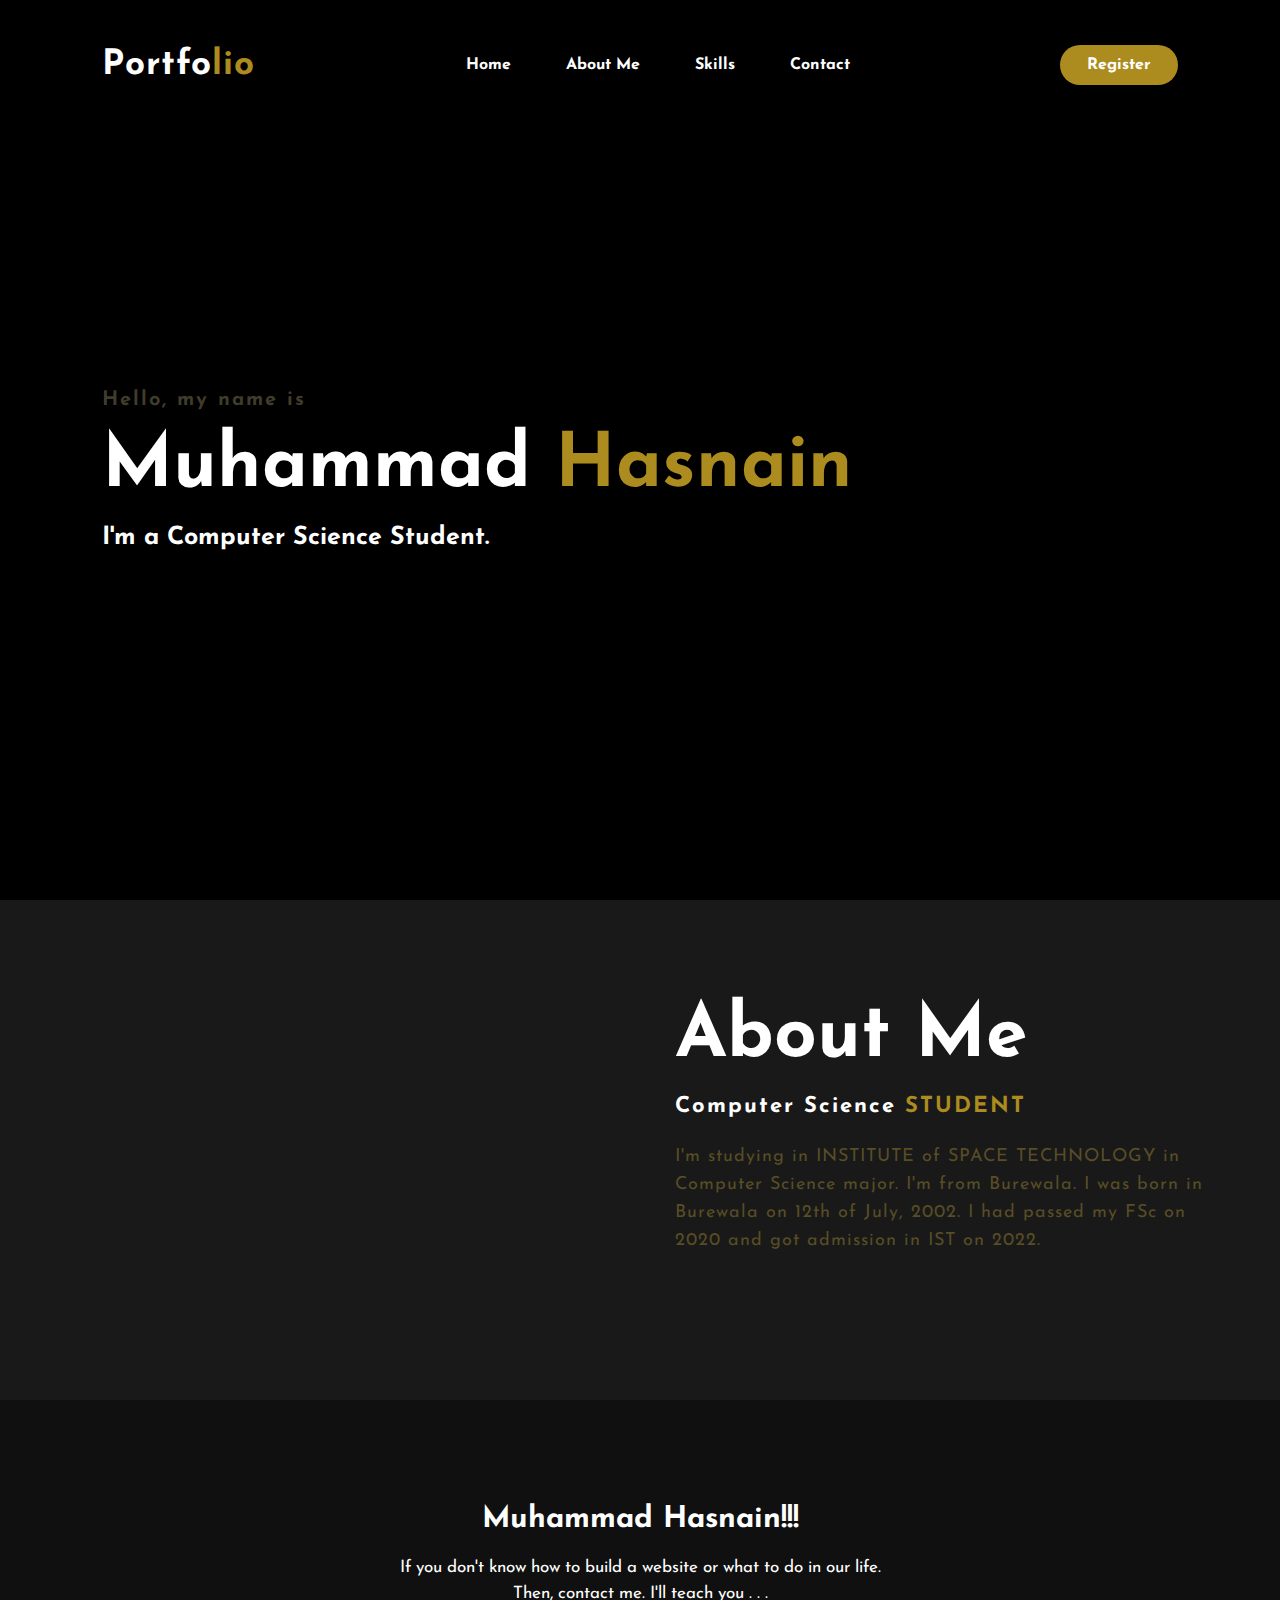
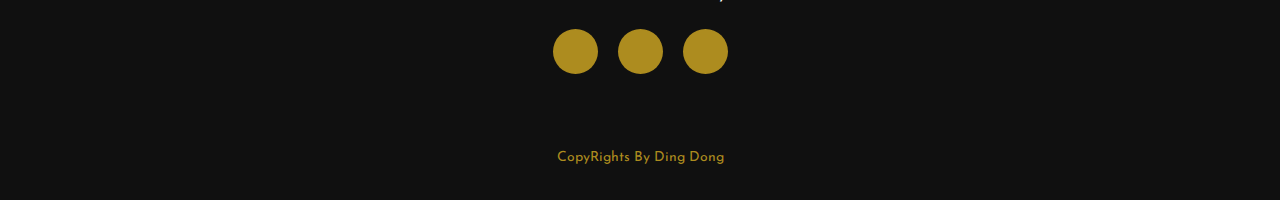
<file: index.html>
<!DOCTYPE html>
<html>
<head>
	<title>Portfolio website</title>
	<link rel="stylesheet" type="text/css" href="css/style.css">

	<link rel="preconnect" href="https://fonts.gstatic.com">
  <link href="https://fonts.googleapis.com/css2?family=Josefin+Sans:ital,wght@0,100;0,200;0,300;0,400;0,500;0,600;0,700;1,100;1,200;1,300;1,400;1,500;1,600;1,700&display=swap" rel="stylesheet">

  <link rel="stylesheet" href="https://cdnjs.cloudflare.com/ajax/libs/font-awesome/5.15.3/css/all.min.css" integrity="sha512-iBBXm8fW90+nuLcSKlbmrPcLa0OT92xO1BIsZ+ywDWZCvqsWgccV3gFoRBv0z+8dLJgyAHIhR35VZc2oM/gI1w==" crossorigin="anonymous" referrerpolicy="no-referrer" />

</head>

<body>
  <div class="hero">
		<nav>
			<h2 class="logo">Portfo<span>lio</span></h2>
			<ul>
				<li><a href="#">Home</a></li>
				<li><a href="#">About me</a></li>
				<li><a href="#">Skills</a></li>
				<li><a href="#">Contact</a></li>
			</ul>
			<a href="/registration.html" class="btn">Register</a>
		</nav>

		<div class="content">
			<h4>Hello, my name is</h4>
			<h1>Muhammad <span>Hasnain</span></h1>
			<h3>I'm a Computer Science Student.</h3>
		</div>
	</div>
	<section class="about">
		<div class="main">
			<div class="about-text">
				<h2>About Me</h2>
				<h5>Computer Science <span>STUDENT</span></h5>
				<p>I'm studying in INSTITUTE of SPACE TECHNOLOGY in Computer Science major. I'm from Burewala. I was born in Burewala on 12th of July, 2002. I had passed my FSc on 2020 and got admission in IST on 2022.</p>
			</div>
		</div>
	</section>
	<footer>
		<p>Muhammad Hasnain!!!</p>
		<p>If you don't know how to build a website or what to do in our life. Then, contact me. I'll teach you . . .</p>
		<div class="social">
			<a><i class="fab fa-facebook-f"></i></a>
			<a><i class="fab fa-instagram"></i></a>
			<a><i class="fab fa-dribbble"></i></a>
		</div>
		<p class="end">CopyRights By Ding Dong</p>
	</footer>
</body>
</html>
</file>
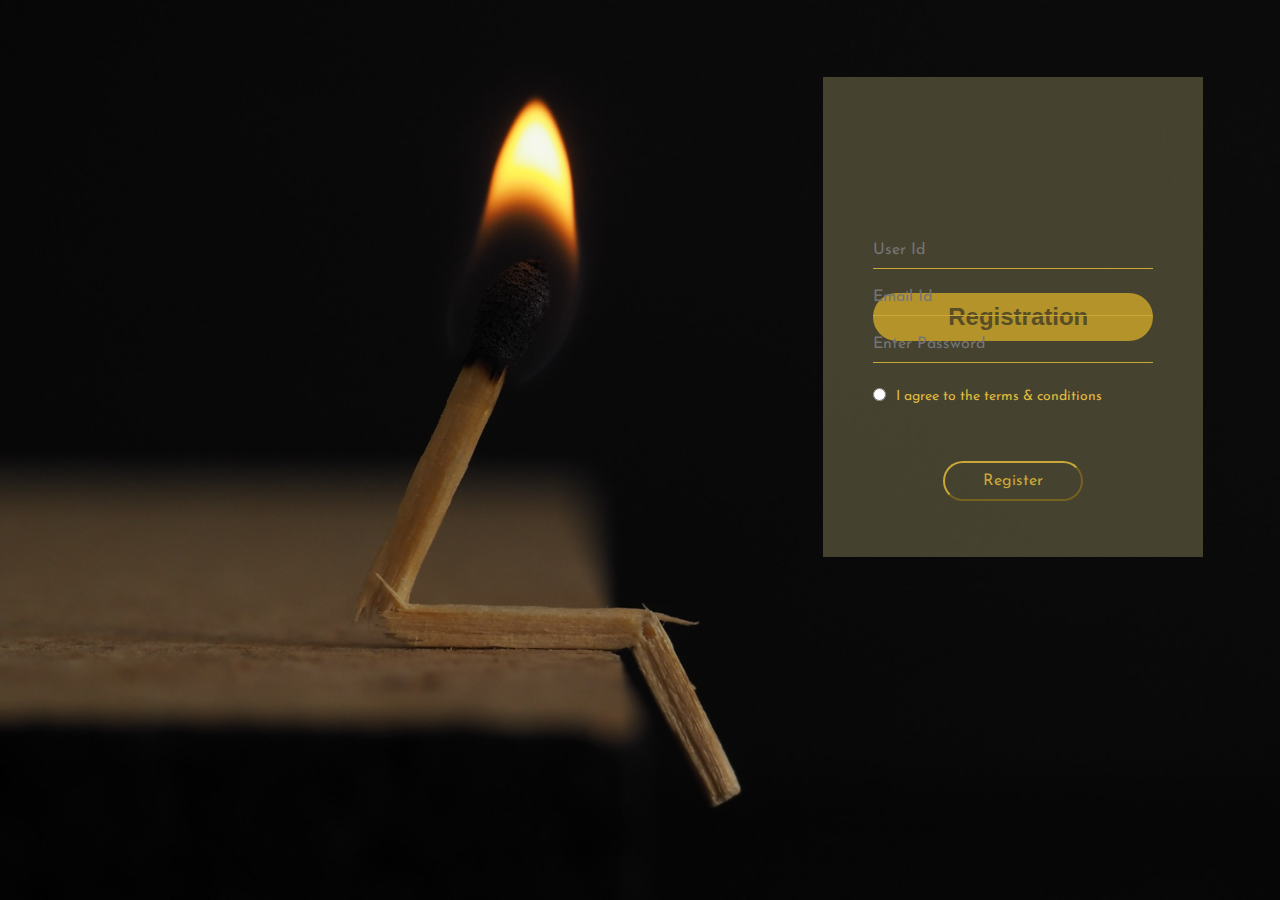
<file: registration.html>
<!DOCTYPE html>
<html lang="en">
<head>
	<title>Registration Form</title>
	<link rel="stylesheet" type="text/css" href="css/style2.css">

	<link rel="preconnect" href="https://fonts.gstatic.com">
  <link href="https://fonts.googleapis.com/css2?family=Josefin+Sans:ital,wght@0,100;0,200;0,300;0,400;0,500;0,600;0,700;1,100;1,200;1,300;1,400;1,500;1,600;1,700&display=swap" rel="stylesheet">

  <link rel="stylesheet" href="https://cdnjs.cloudflare.com/ajax/libs/font-awesome/5.15.3/css/all.min.css" integrity="sha512-iBBXm8fW90+nuLcSKlbmrPcLa0OT92xO1BIsZ+ywDWZCvqsWgccV3gFoRBv0z+8dLJgyAHIhR35VZc2oM/gI1w==" crossorigin="anonymous" referrerpolicy="no-referrer" />

</head>

<body>
  <div class="hero">
    <div class="form-box">
      <div class="button-box">
        <div id="btn"></div> 
        <button type="button" class="toggle-btn">Registration</button>
      </div>
        <form id="Register" class="input">
          <input type="text" class="input-text" placeholder="User Id" required>
          <input type="text" class="input-text" placeholder="Email Id" required>
          <input type="text" class="input-text" placeholder="Enter Password" required>
          <input type="radio" id="check-box"/><lable>I agree to the terms & conditions</lable>
          <button type="submit" class="submit-btn">Register</button>
        </form>
      </div>
    </div>
  </div>
</body>
</html>
</file>
<file: css/style.css>
*{
	padding: 0;
	margin: 0;
	font-family: 'Josefin Sans', sans-serif;
	box-sizing: border-box;
}
.hero{
	height: 100vh;
	width: 100%;
	background-image: url(/Image.png);
	background-size: cover;
	background-position: center;
}
nav{
	display: flex;
	align-items: center;
	justify-content: space-between;
	padding-top: 45px;
	padding-left: 8%;
	padding-right: 8%;
}
.logo{
	color: white;
	font-size: 35px;
	letter-spacing: 1px;
	cursor: pointer;
}
span{
	color: rgb(173, 140, 31);
}
nav ul li{
	list-style-type: none;
	display: inline-block;
	padding: 10px  25px;
}
nav ul li a{
	color: white;
	text-decoration: none;
	font-weight: bold;
	text-transform: capitalize;
}
ul li a:hover{
	cursor: pointer;
  color: rgba(122, 99, 23, 0.781);
	border-bottom: 2px solid rgba(122, 99, 23, 0.781);
}
.btn{
	background-color:rgb(173, 140, 31);
	color: white;
	text-decoration: none;
	border: 2px solid transparent;
	font-weight: bold;
	padding: 10px 25px;
	border-radius: 30px;
	transition: transform .4s; 
}
.btn:hover{
	transform: scale(1.2);
}
.content{
	position: absolute;
	top: 55%;
	left:8%;
	transform: translateY(-50%);
}
h1{
	color: white;
	margin: 20px 0px 20px;
	font-size: 75px;
}
h3{
	color: white;
	font-size: 25px;
	margin-bottom: 50px;
}
h4{
	color: rgba(138, 130, 93, 0.466);
	letter-spacing: 2px;
	font-size: 20px;
}
.about{
	width: 100%;
	padding: 100px 0px;
	background-color: #191919;
	
}
.about-text{
	width: 550px;
	margin-left: 600px;
}
.main{
	width: 1130px;
	max-width: 95%;
	margin: 0 auto;
	display: flex;
	align-items: center;
	justify-content: space-around;
}
.about-text h2{
	color: white;
	font-size: 75px;
	text-transform: capitalize;
	margin-bottom: 20px;
}
.about-text h5{
	color: white;
	letter-spacing: 2px;
	font-size: 22px;
	margin-bottom: 25px;
	text-transform: capitalize;
}
.about-text p{
	color: rgb(88, 77, 37);
	letter-spacing: 1px;
	line-height: 28px;
	font-size: 18px;
	margin-bottom: 45px;
}
footer{
	position: relative;
	width: 100%;
	height: 400px;
	background: #101010;
	display: flex;
	flex-direction: column;
	align-items: center;
	justify-content: center;
}
footer p:nth-child(1){
	font-size: 30px;
	color: white;
	margin-bottom: 20px;
	font-weight: bold;
}
footer p:nth-child(2){
	color: white;
	font-size: 17px;
	width: 500px;
	text-align: center;
	line-height: 26px;
}
.social{
	display: flex;
}
.social a{
	width: 45px;
	height: 45px;
	display: flex;
	align-items: center;
	justify-content: center;
	background:  rgb(173, 140, 31);
	border-radius: 50%;
	margin: 22px 10px;
	color: white;
	text-decoration: none;
	font-size: 20px;
}
.end{
	position: absolute;
	color:rgb(173, 140, 31);
	bottom: 35px;
	font-size: 14px; 
}
</file>
<file: css/style2.css>
*{
  margin: 0;
  padding: 0;
  font-family: 'Josefin Sans', sans-serif;
	box-sizing: border-box;
 }
 .hero{
  height: 100%;
  width: 100%;
  background-image: url(/Image02.jpg);
  background-position: center;
  background-size: cover;
  position: absolute;
 }
 .form-box{
  width: 380px;
  height: 480px;
  position: absolute;
  right: 0;
  margin: 6%;
  background: rgba(138, 130, 93, 0.466);
  padding: 50px;
  align-content: center;
 }
 .button-box{
  width: 280px;
  margin: 0;
  position: relative;
  border-radius: 30px;
 }
.toggle-btn{
  font-family: 'Gill Sans', 'Gill Sans MT', Calibri, 'Trebuchet MS', sans-serif;
  font-size: x-large;
  font-weight: bold;
  color: rgb(88, 77, 37);
  padding: 10px 75px;
  background: transparent;
  border: 0;
  outline: none;
  position: relative;
}
#btn{
  top: 0;
  left: 0;
  position: absolute;
  width: 100%;
  height: 100%;
  background: rgb(180, 148, 42);
  border-radius: 30px;
  transition: .5s;
}
.input{
  top: 150px;
  position: absolute;
  width: 280px;
  transition: .5x;
}
.input-text{
  width: 100%;
  padding: 10px 0;
  margin: 5px 0;
  font-size: medium;
  border-left: 0;
  border-radius: 0;
  border-top: 0;
  border-right: 0;
  border-bottom: 1px solid rgb(202, 168, 55);
  outline: none;
  background: transparent;
}
.submit-btn{
  width: 50%;
  padding: 10px 30px;
  cursor: pointer;
  display: block;
  margin: auto;
  border: 30x;
  border-color: rgb(202, 168, 55);
  outline: none;
  border-radius: 30px;
  background: transparent;
  font-size: medium;
  color: rgb(202, 168, 55);
  position: relative;
  bottom: -30px;
}
#check-box{
  margin: 20px 10px 30px 0;
}
lable{
  color: rgb(224, 186, 61);
  font-size: 14px;
  bottom: 67px;
  position: absolute;
  cursor: pointer;
}
</file>
